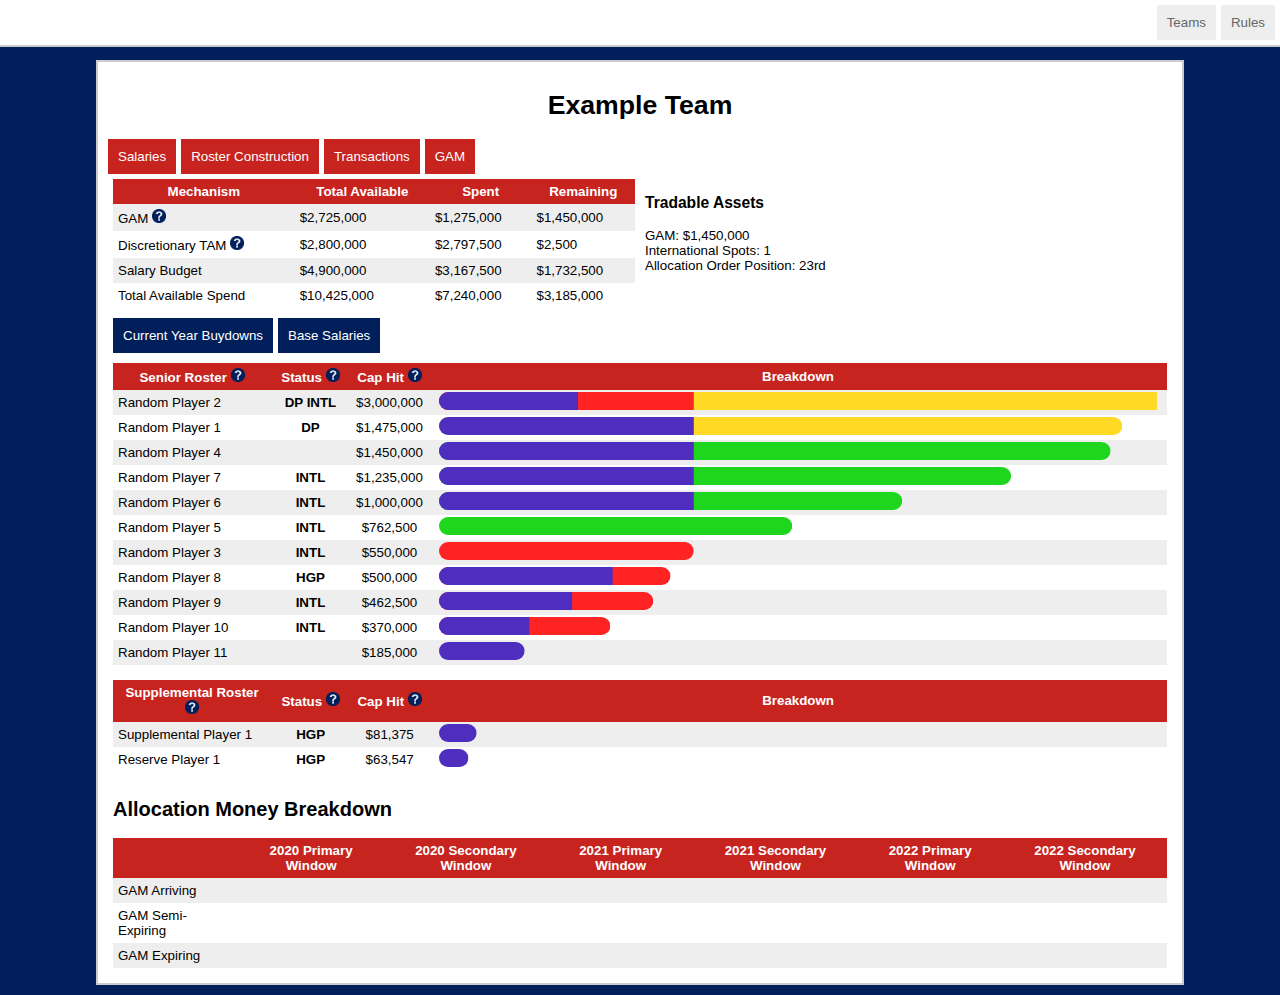
<file: index.html>
<!doctype html>
<html>
<head>
<meta charset="utf-8">
<meta name="viewport" content="width=device-width, initial-scale=1.0">
<title>Example Team - MLSCap</title>
<link rel="stylesheet" type="text/css" href="style.css">
</head>
<body>
    <div class="sticky">
        <!-- [Navbar and logo goes here] -->
        <ul class="sitenav">
            <li class="sitenav"><a href="rules.html">Rules</a></li>
            <li class="sitenav">
                <div class="dropdown">
                    <a href="#" class="dropbtn">Teams</a>
                    <!-- <div class="dropdown-content">
                        <a href="index.html">Example</a>
                    </div> -->
                    <div class="dropdown-content">
                        <div class="row">
                            <div class="column">
                                <h3>Eastern Conference</h3>
                                <a href="#">Atlanta United</a>
                                <a href="#">Chicago Fire</a>
                                <a href="#">Columbus Crew</a>
                                <a href="#">FC Cincinnati</a>
                                <a href="#">DC United</a>
                                <a href="#">Inter Miami</a>
                                <a href="#">Montreal Impact</a>
                                <a href="#">New England Revolution</a>
                                <a href="#">New York City FC</a>
                                <a href="#">New York Red Bulls</a>
                                <a href="#">Orlando City</a>
                                <a href="#">Philadelphia Union</a>
                                <a href="#">Toronto FC</a>
                            </div>
                            <div class="column">
                                <h3>Western Conference</h3>
                                <a href="#">Colorado Rapids</a>
                                <a href="#">FC Dallas</a>
                                <a href="#">Houston Dynamo</a>
                                <a href="#">LA Galaxy</a>
                                <a href="#">Los Angeles FC</a>
                                <a href="#">Minnesota United</a>
                                <a href="#">Nashville SC</a>
                                <a href="#">Portland Timbers</a>
                                <a href="#">Real Salt Lake</a>
                                <a href="#">San Jose Earthquakes</a>
                                <a href="#">Seattle Sounders</a>
                                <a href="#">Sporting Kansas City</a>
                                <a href="#">Vancouver Whitecaps</a>
                                <a href="index.html">Example</a>
                            </div>
                        </div>
                    </div>
                </div> 
            </li>
        </ul>
    </div>
    <div class="main">
        <div class="header">
            <h1>Example Team</h1>
            <ul class="pagenav">
                <li class="pagenav"><a href="index.html">Salaries</a></li>
                <li class="pagenav"><a href="construction.html">Roster Construction</a></li>
                <li class="pagenav"><a href="transactions.html">Transactions</a></li>
                <li class="pagenav"><a href="gam.html">GAM</a></li>
            </ul>
            <!--Available Spend
            <svg height="20" width="500" class="svgheader" id="availablespend">
                <svg x="0" y="0" width="500" height="20">
                    <rect width="500" height="20" ry="10" style="fill:#FFD923"></rect>
                </svg>
                <svg x="0" y="0" width="300" height="20">
                    <rect width="500" height="20" ry="10" style="fill:#1DD61D"></rect>
                </svg>
                <svg x="0" y="0" width="200" height="20">
                    <rect width="500" height="20" ry="10" style="fill:#FF2323"></rect>
                </svg>
                <svg x="0" y="0" width="15" height="20">
                    <rect width="500" height="20" ry="10" style="fill:#4F2DBE"></rect>
                </svg>
            </svg>-->
        </div>
        <div class="row">
        <div class="tbls col-6 col-s-12">
            <table>
                <tr>
                    <th>Mechanism</th>
                    <th>Total Available</th>
                    <th>Spent</th>
                    <th>Remaining</th>
                </tr>
                <tr>
                    <td>GAM
                        <div class="tooltip">
                            <img src="question.png" width="14" height="14">
                            <span class="smalltooltiptext"><a href="rules.html#GAM">Learn about GAM</a><br>
                            </span>
                        </div>
                    </td>
                    <td id="GAMtotal"></td>
                    <td id="GAMspent"></td>
                    <td id="GAMremaining"></td>
                </tr>
                <tr>
                    <td>Discretionary TAM
                        <div class="tooltip">
                            <img src="question.png" width="14" height="14">
                            <span class="smalltooltiptext"><a href="rules.html#TAM">Learn about TAM</a></span>
                        </div>
                    </td>
                    <td id="TAMtotal"></td>
                    <td id="TAMspent"></td>
                    <td id="TAMremaining"></td>
                </tr>
                <tr>
                    <td>Salary Budget</td>
                    <td id="captotal"></td>
                    <td id="capspent"></td>
                    <td id="capremaining"></td>
                </tr>
                <tr>
                    <td>Total Available Spend</td>
                    <td id="tastotal"></td>
                    <td id="tasspent"></td>
                    <td id="tasremaining"></td>
                </tr>
            </table>
        </div>
        <div class="col-6 col-s-12">
            <h3>Tradable Assets</h3>
            GAM: <span id="tradableGAM"></span><br>
            International Spots: <span>1</span><br>
            Allocation Order Position: <span>23rd</span>
        </div>
        </div>
        <div class="row">
        <div class="header col-12 col-s-12">
        <ul class="pagenav">
            <li class="pagenav"><a onclick="switchTable('salarybreakdown',this)" id="default" class="tab">Current Year Buydowns</a></li>
            <li class="pagenav"><a onclick="switchTable('futures',this)" class="tab">Base Salaries</a></li>
        </ul>
        </div>
        <div class="tables col-12 col-s-12" id="salarybreakdown">
            <table id="seniortable">
                <tr>
                    <th class="name">Senior Roster
                        <div class="tooltip">
                            <img src="question.png" width="14" height="14">
                            <span class="tooltiptext"><a href="rules.html#senior">Learn about the senior roster</a></span>
                        </div>
                    </th>
                    <th class="status">Status
                        <div class="tooltip">
                            <img src="question.png" width="14" height="14">
                            <span class="tooltiptext"><a href="rules.html#status">Learn about roster statuses</a></span>
                        </div>
                    </th>
                    <th class="salary">Cap Hit
                        <div class="tooltip">
                            <img src="question.png" width="14" height="14">
                            <span class="tooltiptext"><a href="rules.html#caphits">Learn about cap hits</a></span>
                        </div>
                    </th>
                    <th class="breakdown">Breakdown</th>
                </tr>
                <tr>
                    <td id="nameseniorplayer1"></td>
                    <td id="statusseniorplayer1" class="status"></td>
                    <td id="salseniorplayer1" class="salary"></td>
                    <td class="breakdown">
                        <svg height="18" id="seniorplayer1">
                            <!--<rect width="500" height="15" ry="10"></rect>
                            <svg x="0" y="0" width="500" height="15">
                                <rect width="500" height="15" ry="10" style="fill:#FFE048"></rect>
                            </svg>
                            <svg x="0" y="0" width="300" height="15">
                                <rect width="500" height="15" ry="10" style="fill:#3FDF3F"></rect>
                            </svg>
                            <svg x="0" y="0" width="200" height="15">
                                <rect width="500" height="15" ry="10" style="fill:#FF4848"></rect>
                            </svg>
                            <svg x="0" y="0" width="15" height="15">
                                <rect width="500" height="15" ry="10" style="fill:#6A4BCD"></rect>
                            </svg>-->
                        </svg>
                    </td>
                </tr>
            </table><br>
            <table id="supplementaltable">
                <tr>
                    <th class="name">Supplemental Roster
                        <div class="tooltip">
                            <img src="question.png" width="14" height="14">
                            <span class="tooltiptext"><a href="rules.html#supplemental">Learn about the supplemental roster</a></span>
                        </div>
                    </th>
                    <th class="status">Status
                        <div class="tooltip">
                            <img src="question.png" width="14" height="14">
                            <span class="tooltiptext"><a href="rules.html#status">Learn about roster statuses</a></span>
                        </div>
                    </th>
                    <th class="salary">Cap Hit
                        <div class="tooltip">
                            <img src="question.png" width="14" height="14">
                            <span class="tooltiptext"><a href="rules.html#caphits">Learn about cap hits</a></span>
                        </div>
                    </th>
                    <th class="breakdown">Breakdown</th>
                </tr>
                <tr>
                    <td id="namesupplementalplayer1"></td>
                    <td id="statussupplementalplayer1" class="status"></td>
                    <td id="salsupplementalplayer1" class="salary"></td>
                    <td class="breakdown">
                        <svg height="18" id="supplementalplayer1"></svg>
                    </td>
                </tr>
            </table>
        </div>
        <div class="tables col-12 col-s-12" id="futures">
            <table id="seniorfuturestable">
                <tr>
                    <th class="name">Senior Roster
                        <div class="tooltip">
                            <img src="question.png" width="14" height="14">
                            <span class="tooltiptext"><a href="rules.html#senior">Learn about the senior roster</a></span>
                        </div>
                    </th>
                    <th class="status">Status
                        <div class="tooltip">
                            <img src="question.png" width="14" height="14">
                            <span class="tooltiptext"><a href="rules.html#status">Learn about roster statuses</a></span>
                        </div>
                    </th>
                    <th class="salary">Cap Hit
                        <div class="tooltip">
                            <img src="question.png" width="14" height="14">
                            <span class="tooltiptext"><a href="rules.html#caphits">Learn about cap hits</a></span>
                        </div>
                    </th>
                    <th class="years">2020</th>
                    <th class="years">2021</th>
                    <th class="years">2022</th>
                    <th class="years">2023</th>
                    <th class="years">2024</th>
                </tr>
                <tr>
                    <td id="futuresnameseniorplayer1"></td>
                    <td id="futuresstatusseniorplayer1" class="status"></td>
                    <td id="futuressalseniorplayer1" class="salary"></td>
                    <td id="futuresyear2020seniorplayer1" class="years"></td>
                    <td id="futuresyear2021seniorplayer1" class="years"></td>
                    <td id="futuresyear2022seniorplayer1" class="years"></td>
                    <td id="futuresyear2023seniorplayer1" class="years"></td>
                    <td id="futuresyear2024seniorplayer1" class="years"></td>
                </tr>
            </table><br>
            <table id="supplementalfuturestable">
                <tr>
                    <th class="name">Supplemental Roster
                        <div class="tooltip">
                            <img src="question.png" width="14" height="14">
                            <span class="tooltiptext"><a href="rules.html#supplemental">Learn about the supplemental roster</a></span>
                        </div>
                    </th>
                    <th class="status">Status
                        <div class="tooltip">
                            <img src="question.png" width="14" height="14">
                            <span class="tooltiptext"><a href="rules.html#status">Learn about roster statuses</a></span>
                        </div>
                    </th>
                    <th class="salary">Cap Hit
                        <div class="tooltip">
                            <img src="question.png" width="14" height="14">
                            <span class="tooltiptext"><a href="rules.html#caphits">Learn about cap hits</a></span>
                        </div>
                    </th>
                    <th class="years">2020</th>
                    <th class="years">2021</th>
                    <th class="years">2022</th>
                    <th class="years">2023</th>
                    <th class="years">2024</th>
                </tr>
                <tr>
                    <td id="futuresnamesupplementalplayer1"></td>
                    <td id="futuresstatussupplementalplayer1" class="status"></td>
                    <td id="futuressalsupplementalplayer1" class="salary"></td>
                    <td id="futuresyear2020supplementalplayer1" class="years"></td>
                    <td id="futuresyear2021supplementalplayer1" class="years"></td>
                    <td id="futuresyear2022supplementalplayer1" class="years"></td>
                    <td id="futuresyear2023supplementalplayer1" class="years"></td>
                    <td id="futuresyear2024supplementalplayer1" class="years"></td>
                </tr>
            </table>
        </div>
        </div>
        <div class="row">
        <div class="col-12 col-s-12">
        <h2>Allocation Money Breakdown</h2>
        <div class="tbls">
            <table id="gamtable">
                <tr>
                    <th></th>
                    <th>2020 Primary Window</th>
                    <th>2020 Secondary Window</th>
                    <th>2021 Primary Window</th>
                    <th>2021 Secondary Window</th>
                    <th>2022 Primary Window</th>
                    <th>2022 Secondary Window</th>
                </tr>
                <tr>
                    <td>GAM Arriving</td>
                    <td id="window1arr"></td>
                    <td id="window2arr"></td>
                    <td id="window3arr"></td>
                    <td id="window4arr"></td>
                    <td id="window5arr"></td>
                    <td id="window6arr"></td>
                </tr>
                <tr>
                    <td>GAM Semi-Expiring</td>
                    <td id="window1semi"></td>
                    <td id="window2semi"></td>
                    <td id="window3semi"></td>
                    <td id="window4semi"></td>
                    <td id="window5semi"></td>
                    <td id="window6semi"></td>
                </tr>
                <tr>
                    <td>GAM Expiring</td>
                    <td id="window1exp"></td>
                    <td id="window2exp"></td>
                    <td id="window3exp"></td>
                    <td id="window4exp"></td>
                    <td id="window5exp"></td>
                    <td id="window6exp"></td>
                </tr>
            </table>
        </div>
        </div>
        </div>
        <!--GAM: <span id="GAMtotal"></span><br>
        GAM spent: <span id="GAMspent"></span><br>
        GAM remaining: <span id="GAMremaining"></span><br>
        Discretionary TAM: <span id="TAMtotal"></span><br>
        Discretionary TAM spent: <span id="TAMspent"></span><br>
        Discretionary TAM remaining: <span id="TAMremaining"></span><br>
        Salary Budget: <span id="captotal"></span><br>
        Salary Budget spent: <span id="capspent"></span><br>
        Salary Budget remaining: <span id="capremaining"></span><br>-->
    </div>
    <script type="text/javascript" src="script adv.js"></script>
</body>
</html>
</file>
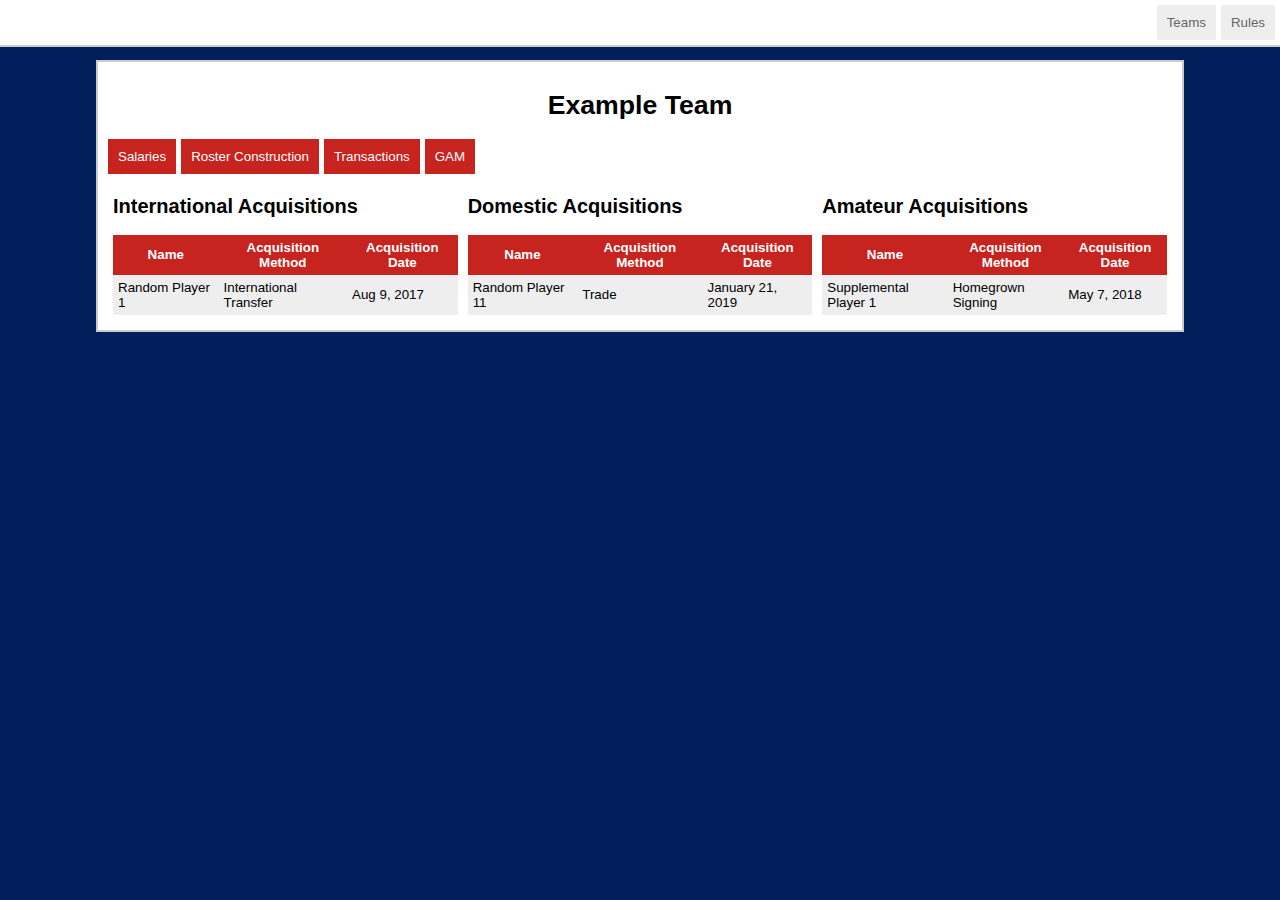
<file: construction.html>
<!doctype html>
<html>
<head>
<meta charset="utf-8">
<meta name="viewport" content="width=device-width, initial-scale=1.0">
<title>Example Team - MLSCap</title>
<link rel="stylesheet" type="text/css" href="style.css">
</head>
<body>
    <div class="sticky">
        <!-- [Navbar and logo goes here] -->
        <ul class="sitenav">
            <li class="sitenav"><a href="rules.html">Rules</a></li>
            <li class="sitenav">
                <div class="dropdown">
                    <a href="#" class="dropbtn">Teams</a>
                    <!-- <div class="dropdown-content">
                        <a href="index.html">Example</a>
                    </div> -->
                    <div class="dropdown-content">
                        <div class="row">
                            <div class="column">
                                <h3>Eastern Conference</h3>
                                <a href="#">Atlanta United</a>
                                <a href="#">Chicago Fire</a>
                                <a href="#">Columbus Crew</a>
                                <a href="#">FC Cincinnati</a>
                                <a href="#">DC United</a>
                                <a href="#">Inter Miami</a>
                                <a href="#">Montreal Impact</a>
                                <a href="#">New England Revolution</a>
                                <a href="#">New York City FC</a>
                                <a href="#">New York Red Bulls</a>
                                <a href="#">Orlando City</a>
                                <a href="#">Philadelphia Union</a>
                                <a href="#">Toronto FC</a>
                            </div>
                            <div class="column">
                                <h3>Western Conference</h3>
                                <a href="#">Colorado Rapids</a>
                                <a href="#">FC Dallas</a>
                                <a href="#">Houston Dynamo</a>
                                <a href="#">LA Galaxy</a>
                                <a href="#">Los Angeles FC</a>
                                <a href="#">Minnesota United</a>
                                <a href="#">Nashville SC</a>
                                <a href="#">Portland Timbers</a>
                                <a href="#">Real Salt Lake</a>
                                <a href="#">San Jose Earthquakes</a>
                                <a href="#">Seattle Sounders</a>
                                <a href="#">Sporting Kansas City</a>
                                <a href="#">Vancouver Whitecaps</a>
                                <a href="index.html">Example</a>
                            </div>
                        </div>
                    </div>
                </div> 
            </li>
        </ul>
    </div>
    <div class="main">
        <div class="header">
            <h1>Example Team</h1>
            <ul class="pagenav">
                <li class="pagenav"><a href="index.html">Salaries</a></li>
                <li class="pagenav"><a href="construction.html">Roster Construction</a></li>
                <li class="pagenav"><a href="transactions.html">Transactions</a></li>
                <li class="pagenav"><a href="gam.html">GAM</a></li>
            </ul class="pagenav">
        </div>
        <div class="row">
            <div class="col-4 col-s-12">
            <h2>International Acquisitions</h2>
            <div class="tbls">
                <table>
                    <tr>
                        <th>Name</th>
                        <th>Acquisition Method</th>
                        <th>Acquisition Date</th>
                    </tr>
                    <tr>
                        <td>Random Player 1</td>
                        <td>International Transfer</td>
                        <td>Aug 9, 2017</td>
                    </tr>
                </table>
            </div>
            </div>
            <div class="col-4 col-s-12">
            <h2>Domestic Acquisitions</h2>
            <div class="tbls">
                <table>
                    <tr>
                        <th>Name</th>
                        <th>Acquisition Method</th>
                        <th>Acquisition Date</th>
                    </tr>
                    <tr>
                        <td>Random Player 11</td>
                        <td>Trade</td>
                        <td>January 21, 2019</td>
                    </tr>
                </table>
            </div>
            </div>
            <div class="col-4 col-s-12">
            <h2>Amateur Acquisitions</h2>
            <div class="tbls">
                <table>
                    <tr>
                        <th>Name</th>
                        <th>Acquisition Method</th>
                        <th>Acquisition Date</th>
                    </tr>
                    <tr>
                        <td>Supplemental Player 1</td>
                        <td>Homegrown Signing</td>
                        <td>May 7, 2018</td>
                    </tr>
                </table>
            </div>
            </div>
        </div>
    </div>
</body>
</html>
</file>
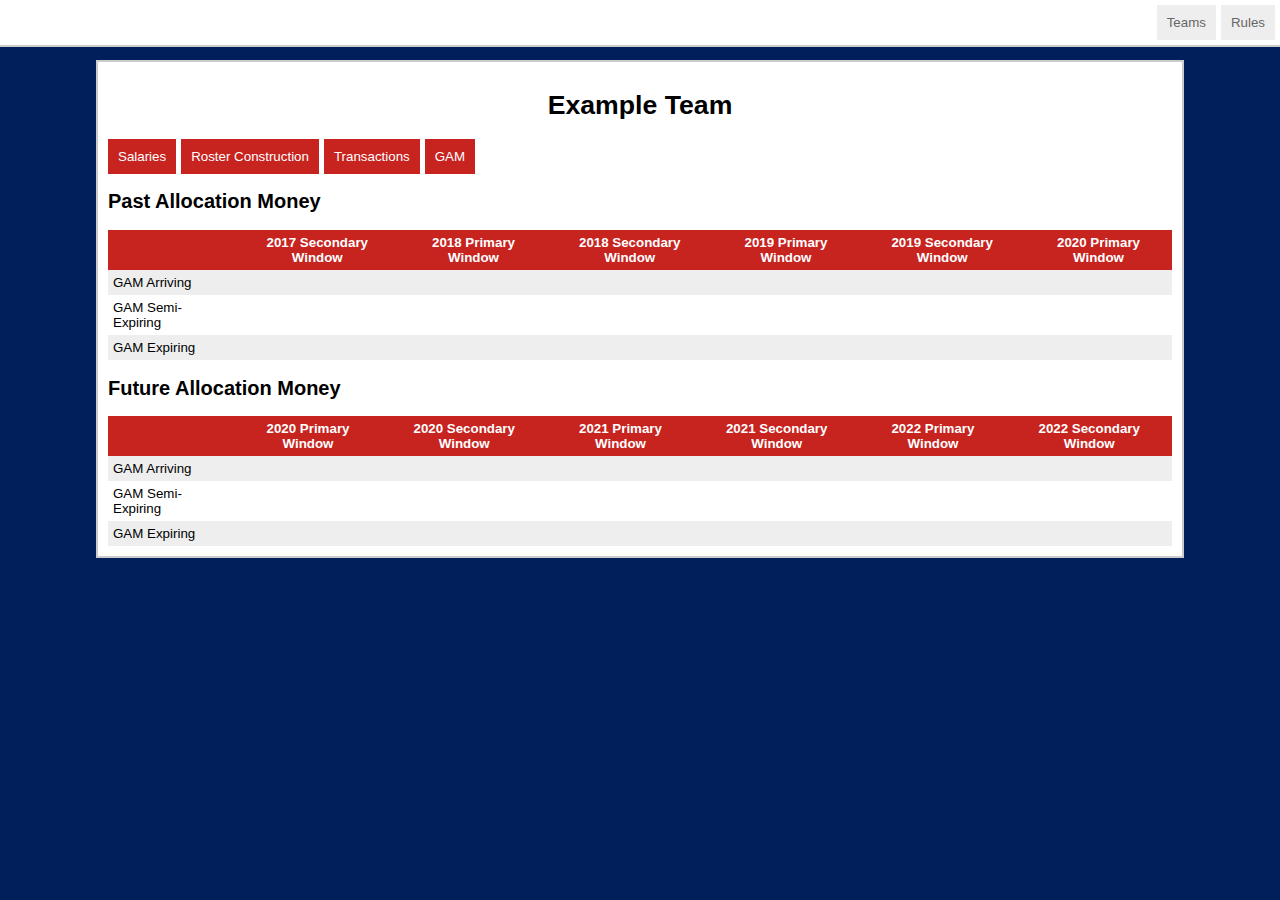
<file: gam.html>
<!doctype html>
<html>
<head>
<meta charset="utf-8">
<meta name="viewport" content="width=device-width, initial-scale=1.0">
<title>Example Team - MLSCap</title>
<link rel="stylesheet" type="text/css" href="style.css">
</head>
<body>
    <div class="sticky">
        <!-- [Navbar and logo goes here] -->
        <ul class="sitenav">
            <li class="sitenav"><a href="rules.html">Rules</a></li>
            <li class="sitenav">
                <div class="dropdown">
                    <a href="#" class="dropbtn">Teams</a>
                    <!-- <div class="dropdown-content">
                        <a href="index.html">Example</a>
                    </div> -->
                    <div class="dropdown-content">
                        <div class="row">
                            <div class="column">
                                <h3>Eastern Conference</h3>
                                <a href="#">Atlanta United</a>
                                <a href="#">Chicago Fire</a>
                                <a href="#">Columbus Crew</a>
                                <a href="#">FC Cincinnati</a>
                                <a href="#">DC United</a>
                                <a href="#">Inter Miami</a>
                                <a href="#">Montreal Impact</a>
                                <a href="#">New England Revolution</a>
                                <a href="#">New York City FC</a>
                                <a href="#">New York Red Bulls</a>
                                <a href="#">Orlando City</a>
                                <a href="#">Philadelphia Union</a>
                                <a href="#">Toronto FC</a>
                            </div>
                            <div class="column">
                                <h3>Western Conference</h3>
                                <a href="#">Colorado Rapids</a>
                                <a href="#">FC Dallas</a>
                                <a href="#">Houston Dynamo</a>
                                <a href="#">LA Galaxy</a>
                                <a href="#">Los Angeles FC</a>
                                <a href="#">Minnesota United</a>
                                <a href="#">Nashville SC</a>
                                <a href="#">Portland Timbers</a>
                                <a href="#">Real Salt Lake</a>
                                <a href="#">San Jose Earthquakes</a>
                                <a href="#">Seattle Sounders</a>
                                <a href="#">Sporting Kansas City</a>
                                <a href="#">Vancouver Whitecaps</a>
                                <a href="index.html">Example</a>
                            </div>
                        </div>
                    </div>
                </div> 
            </li>
        </ul>
    </div>
    <div class="main">
        <div class="header">
            <h1>Example Team</h1>
            <ul class="pagenav">
                <li class="pagenav"><a href="index.html">Salaries</a></li>
                <li class="pagenav"><a href="construction.html">Roster Construction</a></li>
                <li class="pagenav"><a href="transactions.html">Transactions</a></li>
                <li class="pagenav"><a href="gam.html">GAM</a></li>
            </ul class="pagenav">
        </div>
        <h2>Past Allocation Money</h2>
        <div class="tbls">
            <table id="gamtable">
                <tr>
                    <th></th>
                    <th>2017 Secondary Window</th>
                    <th>2018 Primary Window</th>
                    <th>2018 Secondary Window</th>
                    <th>2019 Primary Window</th>
                    <th>2019 Secondary Window</th>
                    <th>2020 Primary Window</th>
                </tr>
                <tr>
                    <td>GAM Arriving</td>
                    <td id="window1arr"></td>
                    <td id="window2arr"></td>
                    <td id="window3arr"></td>
                    <td id="window4arr"></td>
                    <td id="window5arr"></td>
                    <td id="window6arr"></td>
                </tr>
                <tr>
                    <td>GAM Semi-Expiring</td>
                    <td id="window1semi"></td>
                    <td id="window2semi"></td>
                    <td id="window3semi"></td>
                    <td id="window4semi"></td>
                    <td id="window5semi"></td>
                    <td id="window6semi"></td>
                </tr>
                <tr>
                    <td>GAM Expiring</td>
                    <td id="window1exp"></td>
                    <td id="window2exp"></td>
                    <td id="window3exp"></td>
                    <td id="window4exp"></td>
                    <td id="window5exp"></td>
                    <td id="window6exp"></td>
                </tr>
            </table>
        </div>
        <h2>Future Allocation Money</h2>
        <div class="tbls">
            <table id="gamtable">
                <tr>
                    <th></th>
                    <th>2020 Primary Window</th>
                    <th>2020 Secondary Window</th>
                    <th>2021 Primary Window</th>
                    <th>2021 Secondary Window</th>
                    <th>2022 Primary Window</th>
                    <th>2022 Secondary Window</th>
                </tr>
                <tr>
                    <td>GAM Arriving</td>
                    <td id="window1arr"></td>
                    <td id="window2arr"></td>
                    <td id="window3arr"></td>
                    <td id="window4arr"></td>
                    <td id="window5arr"></td>
                    <td id="window6arr"></td>
                </tr>
                <tr>
                    <td>GAM Semi-Expiring</td>
                    <td id="window1semi"></td>
                    <td id="window2semi"></td>
                    <td id="window3semi"></td>
                    <td id="window4semi"></td>
                    <td id="window5semi"></td>
                    <td id="window6semi"></td>
                </tr>
                <tr>
                    <td>GAM Expiring</td>
                    <td id="window1exp"></td>
                    <td id="window2exp"></td>
                    <td id="window3exp"></td>
                    <td id="window4exp"></td>
                    <td id="window5exp"></td>
                    <td id="window6exp"></td>
                </tr>
            </table>
        </div>
    </div>
</body>
</html>
</file>
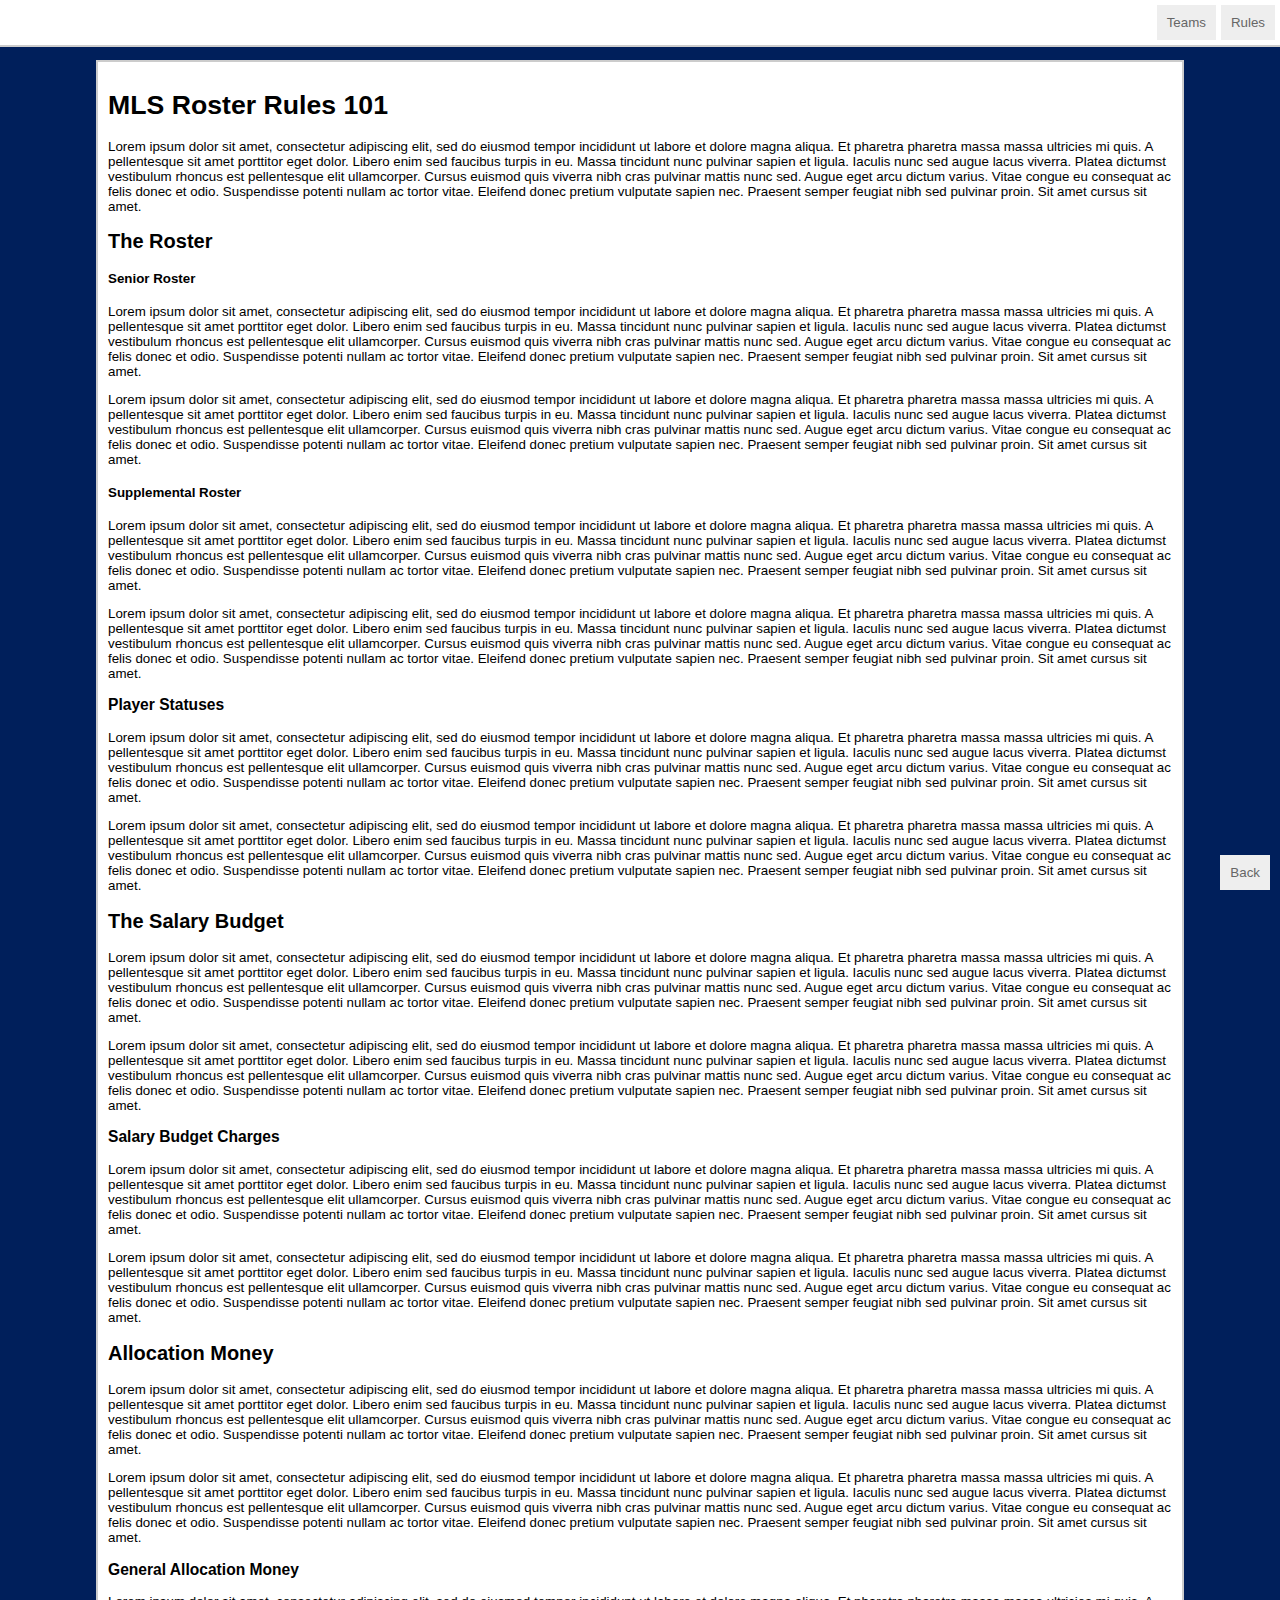
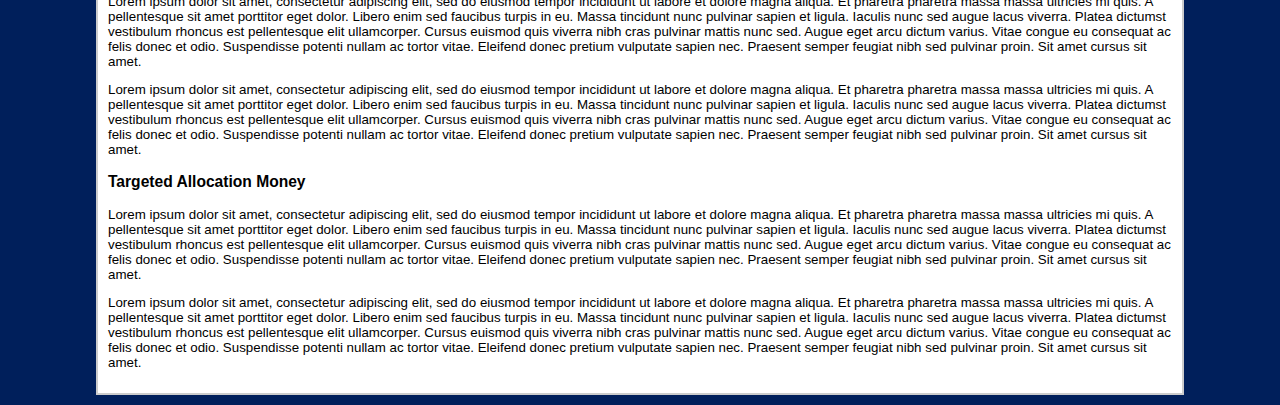
<file: rules.html>
<!doctype html>
<html>
<head>
<meta charset="utf-8">
<meta name="viewport" content="width=device-width, initial-scale=1.0">
<title>Example Team - MLSCap</title>
<link rel="stylesheet" type="text/css" href="style.css">
</head>
<body>
    <div class="sticky">
        <!-- [Navbar and logo goes here] -->
        <ul class="sitenav">
            <li class="sitenav"><a href="rules.html">Rules</a></li>
            <li class="sitenav">
                <div class="dropdown">
                    <a href="#" class="dropbtn">Teams</a>
                    <!-- <div class="dropdown-content">
                        <a href="index.html">Example</a>
                    </div> -->
                    <div class="dropdown-content">
                        <div class="row">
                            <div class="column">
                                <h3>Eastern Conference</h3>
                                <a href="#">Atlanta United</a>
                                <a href="#">Chicago Fire</a>
                                <a href="#">Columbus Crew</a>
                                <a href="#">FC Cincinnati</a>
                                <a href="#">DC United</a>
                                <a href="#">Inter Miami</a>
                                <a href="#">Montreal Impact</a>
                                <a href="#">New England Revolution</a>
                                <a href="#">New York City FC</a>
                                <a href="#">New York Red Bulls</a>
                                <a href="#">Orlando City</a>
                                <a href="#">Philadelphia Union</a>
                                <a href="#">Toronto FC</a>
                            </div>
                            <div class="column">
                                <h3>Western Conference</h3>
                                <a href="#">Colorado Rapids</a>
                                <a href="#">FC Dallas</a>
                                <a href="#">Houston Dynamo</a>
                                <a href="#">LA Galaxy</a>
                                <a href="#">Los Angeles FC</a>
                                <a href="#">Minnesota United</a>
                                <a href="#">Nashville SC</a>
                                <a href="#">Portland Timbers</a>
                                <a href="#">Real Salt Lake</a>
                                <a href="#">San Jose Earthquakes</a>
                                <a href="#">Seattle Sounders</a>
                                <a href="#">Sporting Kansas City</a>
                                <a href="#">Vancouver Whitecaps</a>
                                <a href="index.html">Example</a>
                            </div>
                        </div>
                    </div>
                </div> 
            </li>
        </ul>
    </div>
    <div class="main">
        <h1>MLS Roster Rules 101</h1>
        <p>Lorem ipsum dolor sit amet, consectetur adipiscing elit, sed do eiusmod tempor incididunt ut labore et dolore magna aliqua. Et pharetra pharetra massa massa ultricies mi quis. A pellentesque sit amet porttitor eget dolor. Libero enim sed faucibus turpis in eu. Massa tincidunt nunc pulvinar sapien et ligula. Iaculis nunc sed augue lacus viverra. Platea dictumst vestibulum rhoncus est pellentesque elit ullamcorper. Cursus euismod quis viverra nibh cras pulvinar mattis nunc sed. Augue eget arcu dictum varius. Vitae congue eu consequat ac felis donec et odio. Suspendisse potenti nullam ac tortor vitae. Eleifend donec pretium vulputate sapien nec. Praesent semper feugiat nibh sed pulvinar proin. Sit amet cursus sit amet.</p>
        <h2>The Roster</h2>
        <h4 id="senior">Senior Roster</h4>
        <p>Lorem ipsum dolor sit amet, consectetur adipiscing elit, sed do eiusmod tempor incididunt ut labore et dolore magna aliqua. Et pharetra pharetra massa massa ultricies mi quis. A pellentesque sit amet porttitor eget dolor. Libero enim sed faucibus turpis in eu. Massa tincidunt nunc pulvinar sapien et ligula. Iaculis nunc sed augue lacus viverra. Platea dictumst vestibulum rhoncus est pellentesque elit ullamcorper. Cursus euismod quis viverra nibh cras pulvinar mattis nunc sed. Augue eget arcu dictum varius. Vitae congue eu consequat ac felis donec et odio. Suspendisse potenti nullam ac tortor vitae. Eleifend donec pretium vulputate sapien nec. Praesent semper feugiat nibh sed pulvinar proin. Sit amet cursus sit amet.</p>
        <p>Lorem ipsum dolor sit amet, consectetur adipiscing elit, sed do eiusmod tempor incididunt ut labore et dolore magna aliqua. Et pharetra pharetra massa massa ultricies mi quis. A pellentesque sit amet porttitor eget dolor. Libero enim sed faucibus turpis in eu. Massa tincidunt nunc pulvinar sapien et ligula. Iaculis nunc sed augue lacus viverra. Platea dictumst vestibulum rhoncus est pellentesque elit ullamcorper. Cursus euismod quis viverra nibh cras pulvinar mattis nunc sed. Augue eget arcu dictum varius. Vitae congue eu consequat ac felis donec et odio. Suspendisse potenti nullam ac tortor vitae. Eleifend donec pretium vulputate sapien nec. Praesent semper feugiat nibh sed pulvinar proin. Sit amet cursus sit amet.</p>
        <h4 id="supplemental">Supplemental Roster</h4>
        <p>Lorem ipsum dolor sit amet, consectetur adipiscing elit, sed do eiusmod tempor incididunt ut labore et dolore magna aliqua. Et pharetra pharetra massa massa ultricies mi quis. A pellentesque sit amet porttitor eget dolor. Libero enim sed faucibus turpis in eu. Massa tincidunt nunc pulvinar sapien et ligula. Iaculis nunc sed augue lacus viverra. Platea dictumst vestibulum rhoncus est pellentesque elit ullamcorper. Cursus euismod quis viverra nibh cras pulvinar mattis nunc sed. Augue eget arcu dictum varius. Vitae congue eu consequat ac felis donec et odio. Suspendisse potenti nullam ac tortor vitae. Eleifend donec pretium vulputate sapien nec. Praesent semper feugiat nibh sed pulvinar proin. Sit amet cursus sit amet.</p>
        <p>Lorem ipsum dolor sit amet, consectetur adipiscing elit, sed do eiusmod tempor incididunt ut labore et dolore magna aliqua. Et pharetra pharetra massa massa ultricies mi quis. A pellentesque sit amet porttitor eget dolor. Libero enim sed faucibus turpis in eu. Massa tincidunt nunc pulvinar sapien et ligula. Iaculis nunc sed augue lacus viverra. Platea dictumst vestibulum rhoncus est pellentesque elit ullamcorper. Cursus euismod quis viverra nibh cras pulvinar mattis nunc sed. Augue eget arcu dictum varius. Vitae congue eu consequat ac felis donec et odio. Suspendisse potenti nullam ac tortor vitae. Eleifend donec pretium vulputate sapien nec. Praesent semper feugiat nibh sed pulvinar proin. Sit amet cursus sit amet.</p>
        <h3 id="status">Player Statuses</h3>
        <p>Lorem ipsum dolor sit amet, consectetur adipiscing elit, sed do eiusmod tempor incididunt ut labore et dolore magna aliqua. Et pharetra pharetra massa massa ultricies mi quis. A pellentesque sit amet porttitor eget dolor. Libero enim sed faucibus turpis in eu. Massa tincidunt nunc pulvinar sapien et ligula. Iaculis nunc sed augue lacus viverra. Platea dictumst vestibulum rhoncus est pellentesque elit ullamcorper. Cursus euismod quis viverra nibh cras pulvinar mattis nunc sed. Augue eget arcu dictum varius. Vitae congue eu consequat ac felis donec et odio. Suspendisse potenti nullam ac tortor vitae. Eleifend donec pretium vulputate sapien nec. Praesent semper feugiat nibh sed pulvinar proin. Sit amet cursus sit amet.</p>
        <p>Lorem ipsum dolor sit amet, consectetur adipiscing elit, sed do eiusmod tempor incididunt ut labore et dolore magna aliqua. Et pharetra pharetra massa massa ultricies mi quis. A pellentesque sit amet porttitor eget dolor. Libero enim sed faucibus turpis in eu. Massa tincidunt nunc pulvinar sapien et ligula. Iaculis nunc sed augue lacus viverra. Platea dictumst vestibulum rhoncus est pellentesque elit ullamcorper. Cursus euismod quis viverra nibh cras pulvinar mattis nunc sed. Augue eget arcu dictum varius. Vitae congue eu consequat ac felis donec et odio. Suspendisse potenti nullam ac tortor vitae. Eleifend donec pretium vulputate sapien nec. Praesent semper feugiat nibh sed pulvinar proin. Sit amet cursus sit amet.</p>
        <h2>The Salary Budget</h2>
        <p>Lorem ipsum dolor sit amet, consectetur adipiscing elit, sed do eiusmod tempor incididunt ut labore et dolore magna aliqua. Et pharetra pharetra massa massa ultricies mi quis. A pellentesque sit amet porttitor eget dolor. Libero enim sed faucibus turpis in eu. Massa tincidunt nunc pulvinar sapien et ligula. Iaculis nunc sed augue lacus viverra. Platea dictumst vestibulum rhoncus est pellentesque elit ullamcorper. Cursus euismod quis viverra nibh cras pulvinar mattis nunc sed. Augue eget arcu dictum varius. Vitae congue eu consequat ac felis donec et odio. Suspendisse potenti nullam ac tortor vitae. Eleifend donec pretium vulputate sapien nec. Praesent semper feugiat nibh sed pulvinar proin. Sit amet cursus sit amet.</p>
        <p>Lorem ipsum dolor sit amet, consectetur adipiscing elit, sed do eiusmod tempor incididunt ut labore et dolore magna aliqua. Et pharetra pharetra massa massa ultricies mi quis. A pellentesque sit amet porttitor eget dolor. Libero enim sed faucibus turpis in eu. Massa tincidunt nunc pulvinar sapien et ligula. Iaculis nunc sed augue lacus viverra. Platea dictumst vestibulum rhoncus est pellentesque elit ullamcorper. Cursus euismod quis viverra nibh cras pulvinar mattis nunc sed. Augue eget arcu dictum varius. Vitae congue eu consequat ac felis donec et odio. Suspendisse potenti nullam ac tortor vitae. Eleifend donec pretium vulputate sapien nec. Praesent semper feugiat nibh sed pulvinar proin. Sit amet cursus sit amet.</p>
        <h3 id="caphits">Salary Budget Charges</h3>
        <p>Lorem ipsum dolor sit amet, consectetur adipiscing elit, sed do eiusmod tempor incididunt ut labore et dolore magna aliqua. Et pharetra pharetra massa massa ultricies mi quis. A pellentesque sit amet porttitor eget dolor. Libero enim sed faucibus turpis in eu. Massa tincidunt nunc pulvinar sapien et ligula. Iaculis nunc sed augue lacus viverra. Platea dictumst vestibulum rhoncus est pellentesque elit ullamcorper. Cursus euismod quis viverra nibh cras pulvinar mattis nunc sed. Augue eget arcu dictum varius. Vitae congue eu consequat ac felis donec et odio. Suspendisse potenti nullam ac tortor vitae. Eleifend donec pretium vulputate sapien nec. Praesent semper feugiat nibh sed pulvinar proin. Sit amet cursus sit amet.</p>
        <p>Lorem ipsum dolor sit amet, consectetur adipiscing elit, sed do eiusmod tempor incididunt ut labore et dolore magna aliqua. Et pharetra pharetra massa massa ultricies mi quis. A pellentesque sit amet porttitor eget dolor. Libero enim sed faucibus turpis in eu. Massa tincidunt nunc pulvinar sapien et ligula. Iaculis nunc sed augue lacus viverra. Platea dictumst vestibulum rhoncus est pellentesque elit ullamcorper. Cursus euismod quis viverra nibh cras pulvinar mattis nunc sed. Augue eget arcu dictum varius. Vitae congue eu consequat ac felis donec et odio. Suspendisse potenti nullam ac tortor vitae. Eleifend donec pretium vulputate sapien nec. Praesent semper feugiat nibh sed pulvinar proin. Sit amet cursus sit amet.</p>
        <h2>Allocation Money</h2>
        <p>Lorem ipsum dolor sit amet, consectetur adipiscing elit, sed do eiusmod tempor incididunt ut labore et dolore magna aliqua. Et pharetra pharetra massa massa ultricies mi quis. A pellentesque sit amet porttitor eget dolor. Libero enim sed faucibus turpis in eu. Massa tincidunt nunc pulvinar sapien et ligula. Iaculis nunc sed augue lacus viverra. Platea dictumst vestibulum rhoncus est pellentesque elit ullamcorper. Cursus euismod quis viverra nibh cras pulvinar mattis nunc sed. Augue eget arcu dictum varius. Vitae congue eu consequat ac felis donec et odio. Suspendisse potenti nullam ac tortor vitae. Eleifend donec pretium vulputate sapien nec. Praesent semper feugiat nibh sed pulvinar proin. Sit amet cursus sit amet.</p>
        <p>Lorem ipsum dolor sit amet, consectetur adipiscing elit, sed do eiusmod tempor incididunt ut labore et dolore magna aliqua. Et pharetra pharetra massa massa ultricies mi quis. A pellentesque sit amet porttitor eget dolor. Libero enim sed faucibus turpis in eu. Massa tincidunt nunc pulvinar sapien et ligula. Iaculis nunc sed augue lacus viverra. Platea dictumst vestibulum rhoncus est pellentesque elit ullamcorper. Cursus euismod quis viverra nibh cras pulvinar mattis nunc sed. Augue eget arcu dictum varius. Vitae congue eu consequat ac felis donec et odio. Suspendisse potenti nullam ac tortor vitae. Eleifend donec pretium vulputate sapien nec. Praesent semper feugiat nibh sed pulvinar proin. Sit amet cursus sit amet.</p>
        <h3 id="GAM">General Allocation Money</h3>
        <p>Lorem ipsum dolor sit amet, consectetur adipiscing elit, sed do eiusmod tempor incididunt ut labore et dolore magna aliqua. Et pharetra pharetra massa massa ultricies mi quis. A pellentesque sit amet porttitor eget dolor. Libero enim sed faucibus turpis in eu. Massa tincidunt nunc pulvinar sapien et ligula. Iaculis nunc sed augue lacus viverra. Platea dictumst vestibulum rhoncus est pellentesque elit ullamcorper. Cursus euismod quis viverra nibh cras pulvinar mattis nunc sed. Augue eget arcu dictum varius. Vitae congue eu consequat ac felis donec et odio. Suspendisse potenti nullam ac tortor vitae. Eleifend donec pretium vulputate sapien nec. Praesent semper feugiat nibh sed pulvinar proin. Sit amet cursus sit amet.</p>
        <p>Lorem ipsum dolor sit amet, consectetur adipiscing elit, sed do eiusmod tempor incididunt ut labore et dolore magna aliqua. Et pharetra pharetra massa massa ultricies mi quis. A pellentesque sit amet porttitor eget dolor. Libero enim sed faucibus turpis in eu. Massa tincidunt nunc pulvinar sapien et ligula. Iaculis nunc sed augue lacus viverra. Platea dictumst vestibulum rhoncus est pellentesque elit ullamcorper. Cursus euismod quis viverra nibh cras pulvinar mattis nunc sed. Augue eget arcu dictum varius. Vitae congue eu consequat ac felis donec et odio. Suspendisse potenti nullam ac tortor vitae. Eleifend donec pretium vulputate sapien nec. Praesent semper feugiat nibh sed pulvinar proin. Sit amet cursus sit amet.</p>
        <h3 id="TAM">Targeted Allocation Money</h3>
        <p>Lorem ipsum dolor sit amet, consectetur adipiscing elit, sed do eiusmod tempor incididunt ut labore et dolore magna aliqua. Et pharetra pharetra massa massa ultricies mi quis. A pellentesque sit amet porttitor eget dolor. Libero enim sed faucibus turpis in eu. Massa tincidunt nunc pulvinar sapien et ligula. Iaculis nunc sed augue lacus viverra. Platea dictumst vestibulum rhoncus est pellentesque elit ullamcorper. Cursus euismod quis viverra nibh cras pulvinar mattis nunc sed. Augue eget arcu dictum varius. Vitae congue eu consequat ac felis donec et odio. Suspendisse potenti nullam ac tortor vitae. Eleifend donec pretium vulputate sapien nec. Praesent semper feugiat nibh sed pulvinar proin. Sit amet cursus sit amet.</p>
        <p>Lorem ipsum dolor sit amet, consectetur adipiscing elit, sed do eiusmod tempor incididunt ut labore et dolore magna aliqua. Et pharetra pharetra massa massa ultricies mi quis. A pellentesque sit amet porttitor eget dolor. Libero enim sed faucibus turpis in eu. Massa tincidunt nunc pulvinar sapien et ligula. Iaculis nunc sed augue lacus viverra. Platea dictumst vestibulum rhoncus est pellentesque elit ullamcorper. Cursus euismod quis viverra nibh cras pulvinar mattis nunc sed. Augue eget arcu dictum varius. Vitae congue eu consequat ac felis donec et odio. Suspendisse potenti nullam ac tortor vitae. Eleifend donec pretium vulputate sapien nec. Praesent semper feugiat nibh sed pulvinar proin. Sit amet cursus sit amet.</p>
    </div>
    <button onclick="goBack()" class="backbutton">Back</button>
    <script>
        function goBack() {
          window.history.back();
        }
    </script>
</body>
</html>
</file>
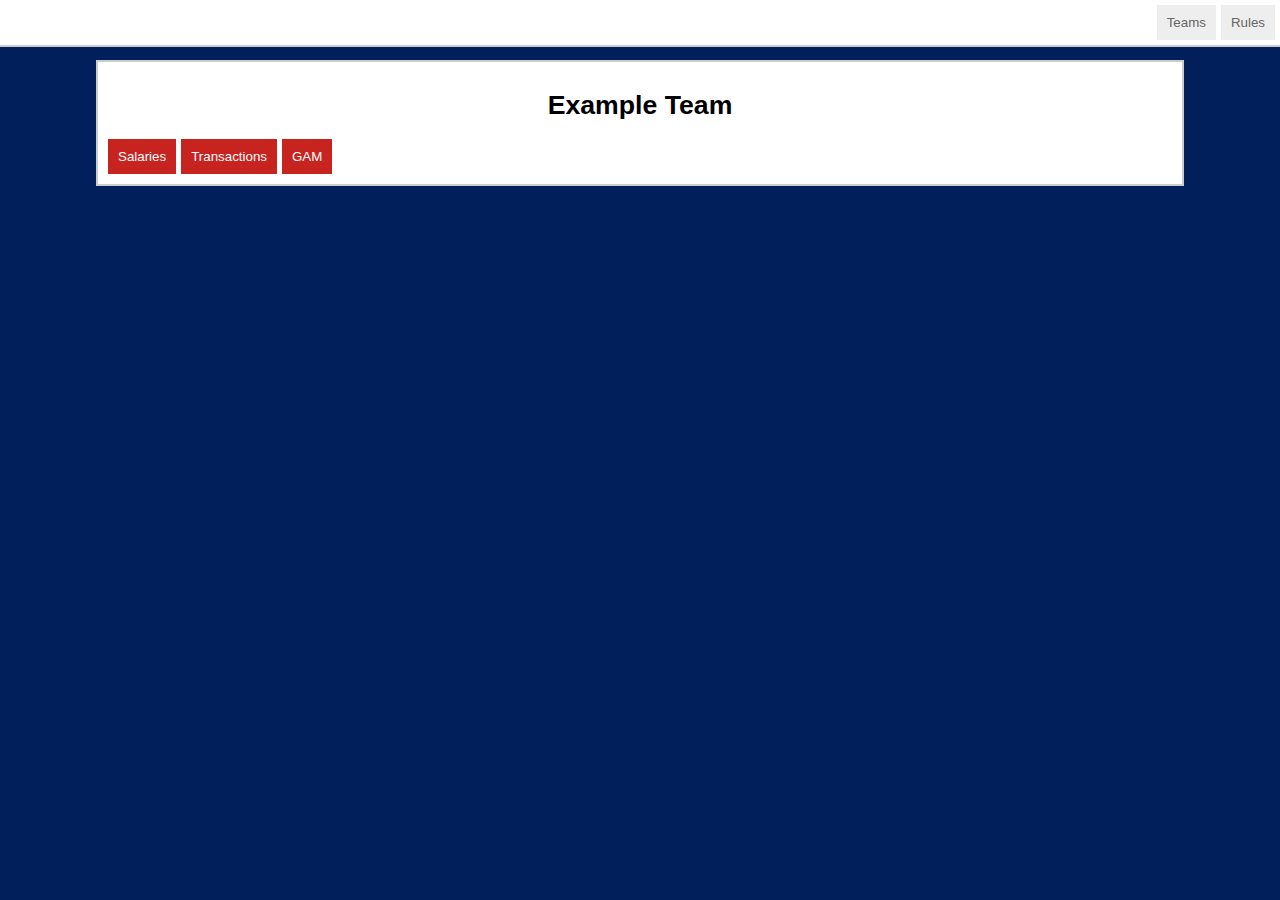
<file: transactions.html>
<!doctype html>
<html>
<head>
<meta charset="utf-8">
<meta name="viewport" content="width=device-width, initial-scale=1.0">
<title>Example Team - MLSCap</title>
<link rel="stylesheet" type="text/css" href="style.css">
</head>
<body>
    <div class="sticky">
        <!-- [Navbar and logo goes here] -->
        <ul class="sitenav">
            <li class="sitenav"><a href="rules.html">Rules</a></li>
            <li class="sitenav">
                <div class="dropdown">
                    <a href="#" class="dropbtn">Teams</a>
                    <!-- <div class="dropdown-content">
                        <a href="index.html">Example</a>
                    </div> -->
                    <div class="dropdown-content">
                        <div class="row">
                            <div class="column">
                                <h3>Eastern Conference</h3>
                                <a href="#">Atlanta United</a>
                                <a href="#">Chicago Fire</a>
                                <a href="#">Columbus Crew</a>
                                <a href="#">FC Cincinnati</a>
                                <a href="#">DC United</a>
                                <a href="#">Inter Miami</a>
                                <a href="#">Montreal Impact</a>
                                <a href="#">New England Revolution</a>
                                <a href="#">New York City FC</a>
                                <a href="#">New York Red Bulls</a>
                                <a href="#">Orlando City</a>
                                <a href="#">Philadelphia Union</a>
                                <a href="#">Toronto FC</a>
                            </div>
                            <div class="column">
                                <h3>Western Conference</h3>
                                <a href="#">Colorado Rapids</a>
                                <a href="#">FC Dallas</a>
                                <a href="#">Houston Dynamo</a>
                                <a href="#">LA Galaxy</a>
                                <a href="#">Los Angeles FC</a>
                                <a href="#">Minnesota United</a>
                                <a href="#">Nashville SC</a>
                                <a href="#">Portland Timbers</a>
                                <a href="#">Real Salt Lake</a>
                                <a href="#">San Jose Earthquakes</a>
                                <a href="#">Seattle Sounders</a>
                                <a href="#">Sporting Kansas City</a>
                                <a href="#">Vancouver Whitecaps</a>
                                <a href="index.html">Example</a>
                            </div>
                        </div>
                    </div>
                </div> 
            </li>
        </ul>
    </div>
    <div class="main">
        <div class="header">
            <h1>Example Team</h1>
            <ul class="pagenav">
                <li class="pagenav"><a href="index.html">Salaries</a></li>
                <li class="pagenav"><a href="transactions.html">Transactions</a></li>
                <li class="pagenav"><a href="gam.html">GAM</a></li>
            </ul class="pagenav">
        </div>
    </div>
</body>
</html>
</file>
<file: style.css>
body {
    font-family: Arial, Helvetica, sans-serif;
    font-size: smaller;
    background-color: #001f5b;
    margin:0;
}

a {
    text-decoration: none;
    color: #ddd;
}

ul.sitenav {
    list-style-type: none;
    margin: 0px;
    padding: 0;
    overflow: hidden;
}

li.sitenav {
    float: right;
    margin-right: 5px;
    background-color: #eee;
}

li.sitenav a {
    display: block;
    color: #666;
    text-align: center;
    padding: 10px;
    text-decoration: none;
}

li.sitenav a:hover {
    background-color: #ddd;
}

ul.pagenav {
    list-style-type: none;
    margin: 0px;
    padding: 0;
    overflow: hidden;
    
}

li.pagenav {
    float: left;
    margin-right: 5px;
    background-color: #c7231f;
}

li.pagenav a {
    display: block;
    color: white;
    text-align: center;
    padding: 10px;
    text-decoration: none;
}

li.pagenav a:hover {
    background-color: #a72325;
}

li.pagenav a.tab {
    background-color: #001f5b;
}

li.pagenav a.tab:hover {
    background-color: #001235;
}

.hoverbox {
    opacity: 0;
}

.main {
    width: 95%;
    margin: auto;
    margin-top: 60px;
    margin-bottom: 10px;
    background-color: #ffffff;
    border: 2px solid #ccc;
    padding: 10px;
}

/* table,td,th {
    border: 2px solid #cccddd;
} */

td,th {
    height: 20px;
    padding: 5px;
}

th {
    background-color: #c7231f;
    color: white;
}

.box {
    border: 2px solid #ccc;
    width: 50%;
    /*float: left;*/
    margin: 10px;
    padding: 5px;
}

.header {
    width: 100%;
    text-align: center;
}

.svgheader {
    display: block;
    margin-left: auto;
    margin-right: auto;
}

th.name {
    width: 15%;
    min-width: 150px;
}

td.salary,td.status {
    width: 7.5%;
    min-width: 75px;
    text-align: center;
}

td.breakdown {
    width: 70%;
    min-width: 700px;
    padding: 0px 10px;
}

td.years {
    width: 14%;
    min-width: 126px;
    text-align: center;
}

table {
    width: 100%;
    border-collapse: collapse;
}

tr:nth-child(even) {
    background-color: #eeeeee;
}

tr:nth-child(odd) {
    background-color: #ffffff;
}

tr:hover {
    background-color: #dddddd;
}

div.tables,div.tbls {
    overflow-x: auto;
}

.tag {
    font-weight: bold;
    color: white;
}

* {
    box-sizing: border-box;
}
  
.row::after {
    content: "";
    clear: both;
    display: table;
}
  
[class*="col-"] {
    float: left;
    padding: 5px;
}

/* For mobile phones: */
[class*="col-"] {
    width: 100%;
}

@media only screen and (min-width: 600px) {
    /* For tablets: */
    .main {width: 90%;}
    .col-s-1 {width: 8.33%;}
    .col-s-2 {width: 16.66%;}
    .col-s-3 {width: 25%;}
    .col-s-4 {width: 33.33%;}
    .col-s-5 {width: 41.66%;}
    .col-s-6 {width: 50%;}
    .col-s-7 {width: 58.33%;}
    .col-s-8 {width: 66.66%;}
    .col-s-9 {width: 75%;}
    .col-s-10 {width: 83.33%;}
    .col-s-11 {width: 91.66%;}
    .col-s-12 {width: 100%;}
}
@media only screen and (min-width: 768px) {
    /* For desktop: */
    .main {width: 85%;}
    .col-1 {width: 8.33%;}
    .col-2 {width: 16.66%;}
    .col-3 {width: 25%;}
    .col-4 {width: 33.33%;}
    .col-5 {width: 41.66%;}
    .col-6 {width: 50%;}
    .col-7 {width: 58.33%;}
    .col-8 {width: 66.66%;}
    .col-9 {width: 75%;}
    .col-10 {width: 83.33%;}
    .col-11 {width: 91.66%;}
    .col-12 {width: 100%;}
}

/* Tooltip container */
.tooltip {
    position: relative;
    display: inline-block;
}
  
/* Tooltip text */
.tooltip .smalltooltiptext, .tooltip .tooltiptext, .tooltip .bigtooltiptext {
    visibility: hidden;
    /* width: 120px; */
    background-color: black;
    color: #fff;
    text-align: center;
    padding: 5px 0;
    border-radius: 6px;
   
    /* Position the tooltip text - see examples below! */
    position: absolute;
    z-index: 1;

    top: 100%;
    left: 50%;
}

.tooltip .smalltooltiptext {
    width: 100px;
    margin-left: -50px;
}

.tooltip .tooltiptext {
    width: 150px;
    margin-left: -75px;
}

.tooltip .bigtooltiptext {
    width: 200px;
    margin-left: -100px;
}
 
/* Show the tooltip text when you mouse over the tooltip container */
.tooltip:hover .smalltooltiptext, .tooltip:hover .tooltiptext, .tooltip:hover .bigtooltiptext {
    visibility: visible;
}

div.sticky {
    position: fixed;
    padding-top: 5px;
    padding-bottom: 5px;
    top: 0;
    background-color: #fff;
    color: #111;
    width: 100%;
    /* height: 50px; */
    border-bottom: 2px solid #ccc;
    z-index: 1;
}

/* Dropdown Button */
.dropbtn {
    background-color: #eee;
    color: #666;
    padding: 10px;
    border: none;
}

/* The container <div> - needed to position the dropdown content */
/* .dropdown {
    position: relative;
    display: inline-block;
} */

/* Dropdown Content (Hidden by Default) */
.dropdown-content {
    display: none;
    position: absolute;
    background-color: #ddd;
    width: 100%;
    max-width: 400px;
    right: 0;
    z-index: 1;
}

/* Links inside the dropdown */
.dropdown-content a {
    color: black;
    padding: 12px 16px;
    text-decoration: none;
    display: block;
}

/* Change color of dropdown links on hover */
.dropdown-content a:hover {background-color: #eee;}

/* Show the dropdown menu on hover */
.dropdown:hover .dropdown-content {display: block;}

/* Change the background color of the dropdown button when the dropdown content is shown */
.dropdown:hover .dropbtn {background-color: #ddd;} 

/* Create three equal columns that floats next to each other */
.column {
    float: left;
    width: 50%;
    padding: 10px;
    background-color: #ddd;
    height: auto;
}

.column a:hover {
    background-color: #eee !important;
}

@media screen and (max-width: 600px) {
    .column {
      width: 50%;
      height: auto;
    }
    .dropdown-content {
        max-width: none;
    }
}

button.backbutton {
    position: fixed;
    bottom: 10px;
    right: 10px;
    background-color: #eee;
    color: #666;
    padding: 10px;
    border: none;
}
</file>
